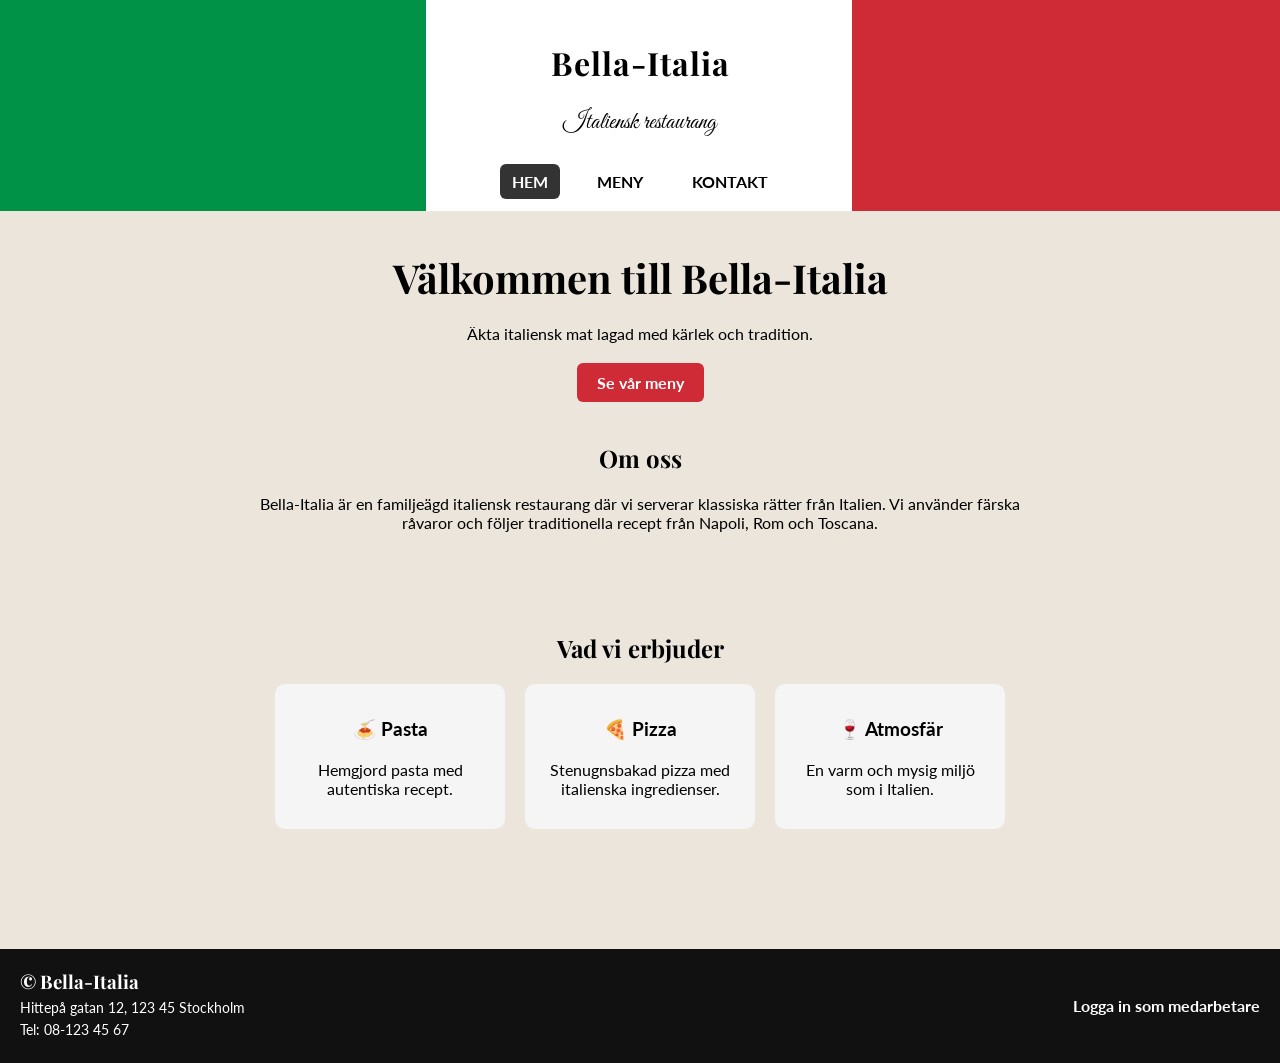
<file: index.html>
<!DOCTYPE html>
<html lang="sv">

<head>
    <meta charset="UTF-8">
    <meta name="viewport" content="width=device-width, initial-scale=1.0">
    <title>Bella-Italia | Italiensk restaurang</title>
    <link rel="icon" type="image/x-icon" href="images/favicon.ico">
    <link href="https://fonts.googleapis.com/css2?family=Playfair+Display:wght@400;600;700&family=Great+Vibes&family=Lato:wght@400;700&display=swap" rel="stylesheet">
    <link rel="stylesheet" href="css/style.css">
</head>
<body>
<header>
    <div class="header-content">
    <h1>Bella-Italia</h1>
    <p>Italiensk restaurang</p>
    </div>

    <nav>
        <ul>
            <li><a class="active" href="index.html">Hem</a></li>
            <li><a href="menu.html">Meny</a></li>
            <li><a href="contact.html">Kontakt</a></li>
        </ul>
    </nav>
</header>

<main>
     <section class="hero">
        <h2>Välkommen till Bella-Italia</h2>
        <p>Äkta italiensk mat lagad med kärlek och tradition.</p>
        <a href="menu.html" class="btn">Se vår meny</a>
    </section>

    <section class="about">
        <h2>Om oss</h2>
        <p>
            Bella-Italia är en familjeägd italiensk restaurang där vi serverar klassiska rätter
            från Italien. Vi använder färska råvaror och följer traditionella recept från Napoli,
            Rom och Toscana.
        </p>
    </section>

    <section class="highlights">
        <h2>Vad vi erbjuder</h2>

        <div class="cards">
            <div class="card">
                <h3>🍝 Pasta</h3>
                <p>Hemgjord pasta med autentiska recept.</p>
            </div>

            <div class="card">
                <h3>🍕 Pizza</h3>
                <p>Stenugnsbakad pizza med italienska ingredienser.</p>
            </div>

            <div class="card">
                <h3>🍷 Atmosfär</h3>
                <p>En varm och mysig miljö som i Italien.</p>
            </div>
        </div>

    </section>

</main>
<footer>
    <div class="footer-left">
        <h3>&copy; Bella-Italia</h3>
        <p>Hittepå gatan 12, 123 45 Stockholm</p>
        <p>Tel: 08-123 45 67</p>
    </div>

    <div class="footer-right">
        <a href="login.html">Logga in som medarbetare</a>
    </div>
</footer>
</body>

</html>
</file>
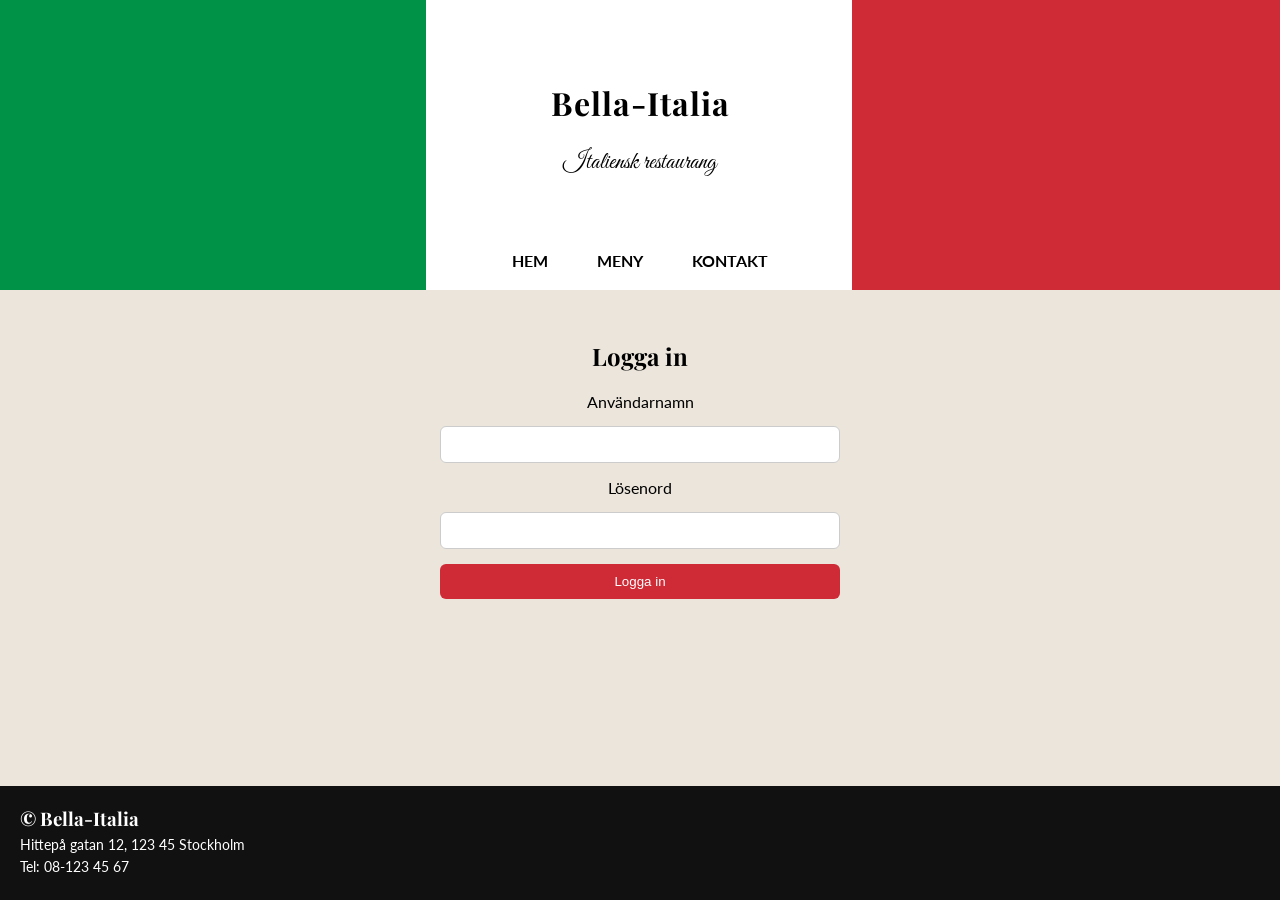
<file: admin.html>
<!DOCTYPE html>
<html lang="sv">

<head>
    <meta charset="UTF-8">
    <meta name="viewport" content="width=device-width, initial-scale=1.0">
    <title>Bella-Italia | Italiensk restaurang</title>
    <link rel="icon" type="image/x-icon" href="images/favicon.ico">
    <link
        href="https://fonts.googleapis.com/css2?family=Playfair+Display:wght@400;600;700&family=Great+Vibes&family=Lato:wght@400;700&display=swap"
        rel="stylesheet">
    <link rel="stylesheet" href="css/style.css">
</head>

<body>
    <header>
        <div class="header-content">
            <h1>Bella-Italia</h1>
            <p>Italiensk restaurang</p>
        </div>
    </header>
    <main class="admin-page">

        <section class="admin-header">
            <h2>Administrera meny</h2>

            <button id="logout-btn">
                Logga ut
            </button>
        </section>
        <section id="form-section">
            <h3 id="form-title">Ny maträtt</h3>

            <form id="menu-form">

                <label for="title">Titel</label>
                <input type="text" id="title" required>

                <label for="description">Beskrivning</label>
                <textarea id="description" required></textarea>

                <label for="price">Pris</label>
                <input type="number" id="price" required>

                <label for="category">Kategori</label>

                <select id="category" required>
                    <option value="">Välj kategori</option>
                    <option value="Pizza">Pizza</option>
                    <option value="Pasta">Pasta</option>
                    <option value="Efterrätt">Efterrätt</option>
                    <option value="Dryck">Dryck</option>
                </select>

                <button type="submit">
                    Spara maträtt
                </button>
            </form>
        </section>

        <section>
            <h3>Alla maträtter</h3>
            <div id="menu-container">

            </div>
        </section>


    </main>
    <footer>
        <div class="footer-left">
            <h3>&copy; Bella-Italia</h3>
            <p>Hittepå gatan 12, 123 45 Stockholm</p>
            <p>Tel: 08-123 45 67</p>
        </div>
    </footer>
    <script src="js/admin.js"></script>
</body>

</html>
</file>
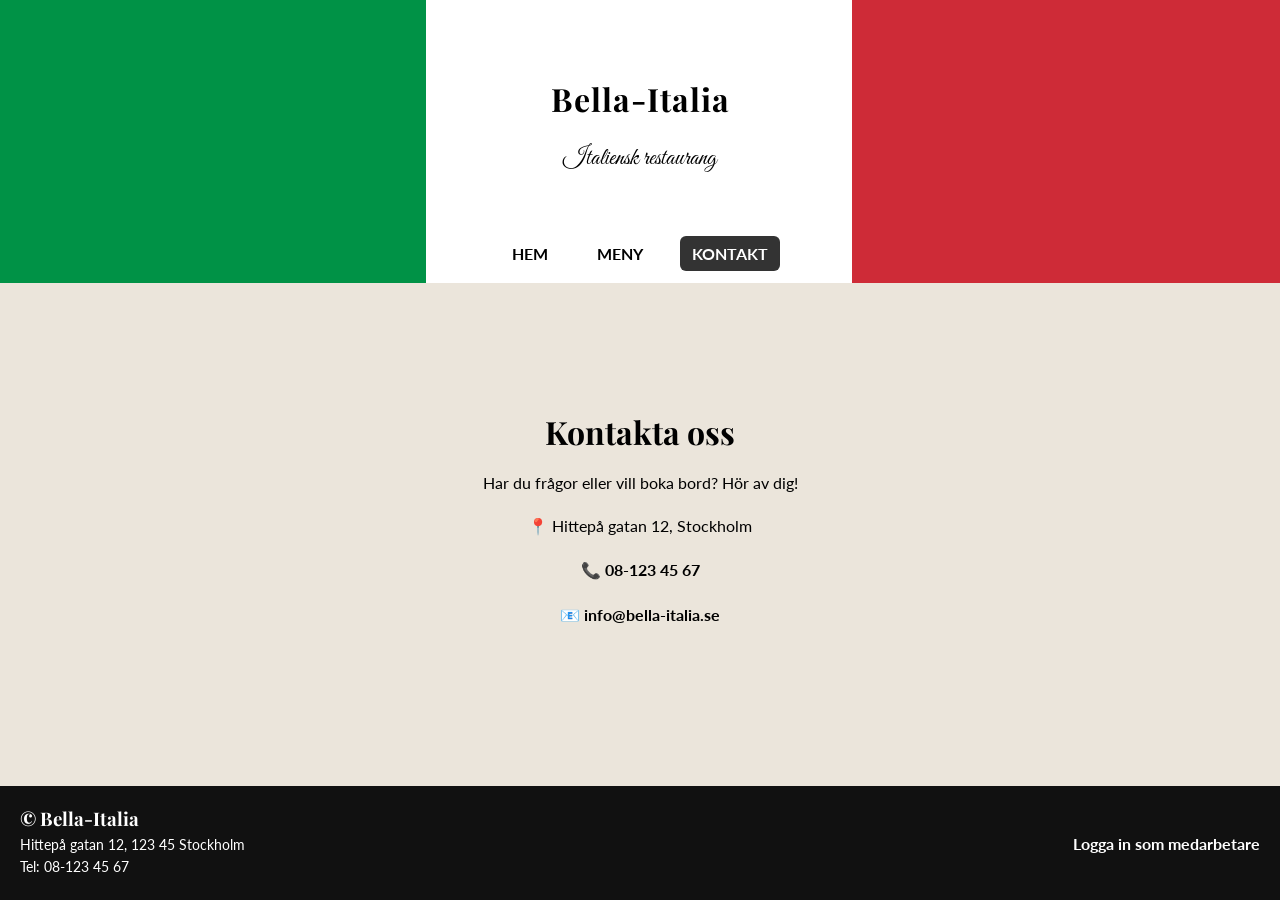
<file: contact.html>
<!DOCTYPE html>
<html lang="sv">

<head>
    <meta charset="UTF-8">
    <meta name="viewport" content="width=device-width, initial-scale=1.0">
    <title>Bella-Italia | Italiensk restaurang</title>
    <link rel="icon" type="image/x-icon" href="images/favicon.ico">
    <link href="https://fonts.googleapis.com/css2?family=Playfair+Display:wght@400;600;700&family=Great+Vibes&family=Lato:wght@400;700&display=swap" rel="stylesheet">
    <link rel="stylesheet" href="css/style.css">
</head>
<body>
<header>
    <div class="header-content">
    <h1>Bella-Italia</h1>
    <p>Italiensk restaurang</p>
    </div>

    <nav>
        <ul>
            <li><a href="index.html">Hem</a></li>
            <li><a href="menu.html">Meny</a></li>
            <li><a class= "active" href="contact.html">Kontakt</a></li>
        </ul>
    </nav>
</header>
<main>
     <section class="contact">
        <h2>Kontakta oss</h2>
        <p>Har du frågor eller vill boka bord? Hör av dig!</p>

        <div class="contact-info">
            <p>&#128205; Hittepå gatan 12, Stockholm</p>
            <p>&#128222; <a href="tel:081234567">08-123 45 67</a></p>
            <p>&#128231; <a href="mailto:info@bella-italia.se">info@bella-italia.se</a></p>
        </div>

    </section>

</main>
<footer>
    <div class="footer-left">
        <h3>&copy; Bella-Italia</h3>
        <p>Hittepå gatan 12, 123 45 Stockholm</p>
        <p>Tel: 08-123 45 67</p>
    </div>

    <div class="footer-right">
        <a href="admin.html">Logga in som medarbetare</a>
    </div>
</footer>

</body>

</html>
</file>
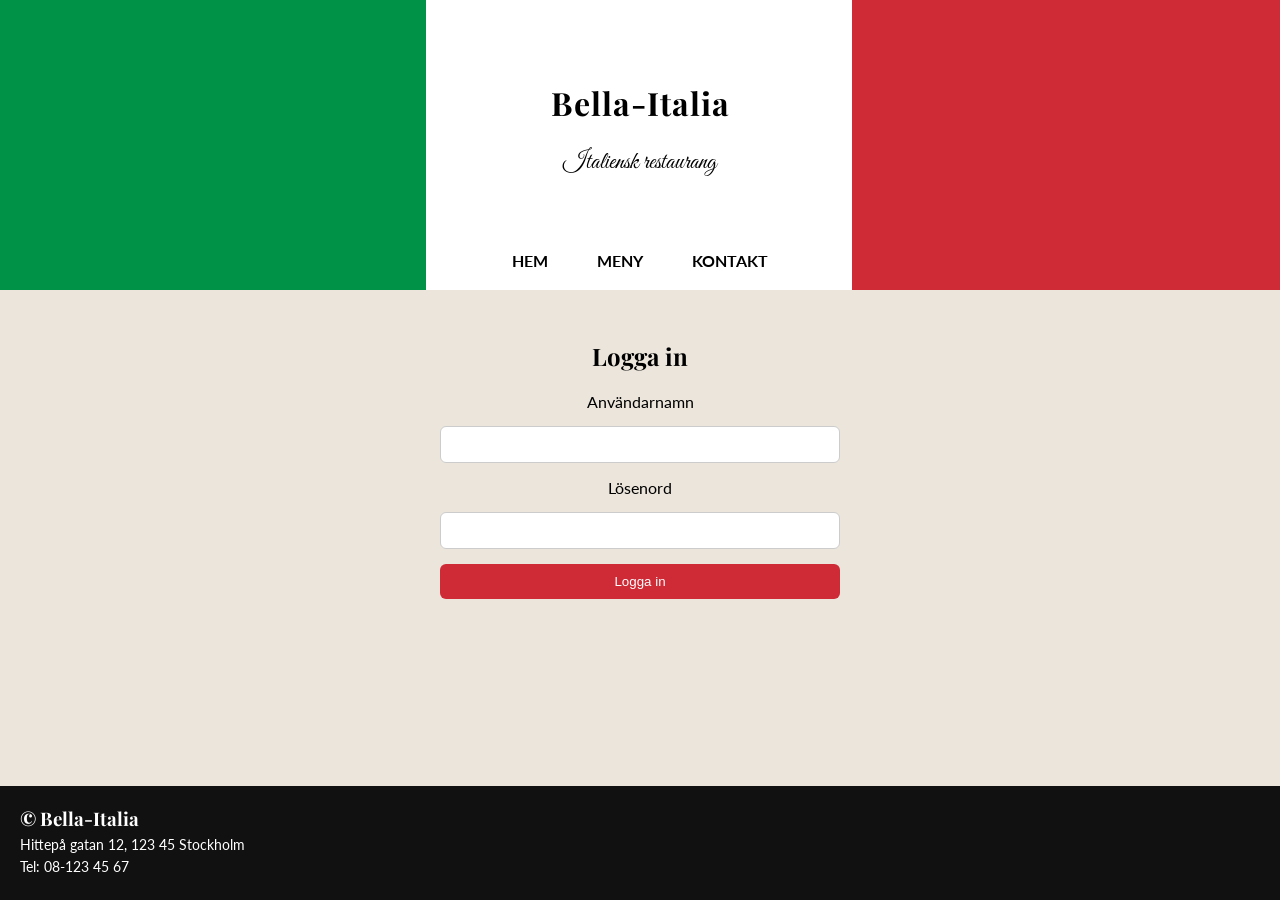
<file: login.html>
<!DOCTYPE html>
<html lang="sv">

<head>
    <meta charset="UTF-8">
    <meta name="viewport" content="width=device-width, initial-scale=1.0">
    <title>Bella-Italia | Italiensk restaurang</title>
    <link rel="icon" type="image/x-icon" href="images/favicon.ico">
    <link
        href="https://fonts.googleapis.com/css2?family=Playfair+Display:wght@400;600;700&family=Great+Vibes&family=Lato:wght@400;700&display=swap"
        rel="stylesheet">
    <link rel="stylesheet" href="css/style.css">
</head>

<body>
    <header>
        <div class="header-content">
            <h1>Bella-Italia</h1>
            <p>Italiensk restaurang</p>
        </div>

        <nav>
            <ul>
                <li><a href="index.html">Hem</a></li>
                <li><a href="menu.html">Meny</a></li>
                <li><a href="contact.html">Kontakt</a></li>
            </ul>
        </nav>
    </header>
    <main>
        <section class="login-page">
            <h2>Logga in</h2>

            <form id="login-form">

                <label for="username">Användarnamn</label>
                <input type="text" id="username" required>

                <label for="password">Lösenord</label>
                <input type="password" id="password" required>

                <button type="submit">Logga in</button>
            </form>

            <p id="message"></p>

        </section>


    </main>
    <footer>
        <div class="footer-left">
            <h3>&copy; Bella-Italia</h3>
            <p>Hittepå gatan 12, 123 45 Stockholm</p>
            <p>Tel: 08-123 45 67</p>
        </div>

    </footer>

    <script src="js/login.js"></script>

</body>

</html>
</file>
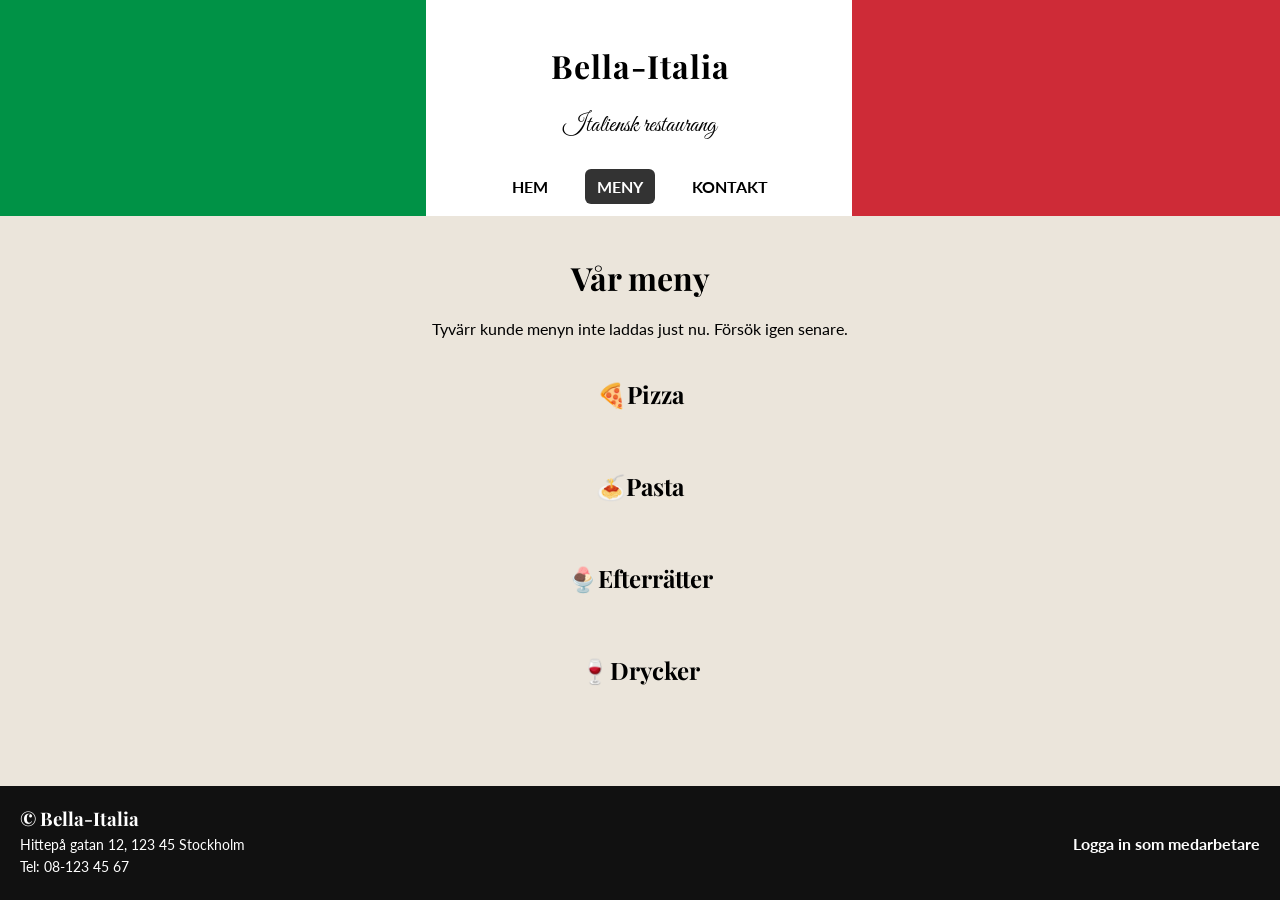
<file: menu.html>
<!DOCTYPE html>
<html lang="sv">

<head>
    <meta charset="UTF-8">
    <meta name="viewport" content="width=device-width, initial-scale=1.0">
    <title>Bella-Italia | Italiensk restaurang</title>
    <link rel="icon" type="image/x-icon" href="images/favicon.ico">
    <link
        href="https://fonts.googleapis.com/css2?family=Playfair+Display:wght@400;600;700&family=Great+Vibes&family=Lato:wght@400;700&display=swap"
        rel="stylesheet">
    <link rel="stylesheet" href="css/style.css">
</head>

<body>
    <header>
        <div class="header-content">
            <h1>Bella-Italia</h1>
            <p>Italiensk restaurang</p>
        </div>

        <nav>
            <ul>
                <li><a href="index.html">Hem</a></li>
                <li><a class="active" href="menu.html">Meny</a></li>
                <li><a href="contact.html">Kontakt</a></li>
            </ul>
        </nav>
    </header>
    <main>
        <section class="menu-section">
            <h2>Vår meny</h2>

            <p id="error-message"></p>
        </section>

        <section>
            <h2>&#127829;Pizza</h2>
            <div id="starters"></div>
        </section>

        <section>
            <h2>&#127837;Pasta</h2>
            <div id="mains"></div>
        </section>

        <section>
            <h2>&#127848;Efterrätter</h2>
            <div id="desserts"></div>
        </section>

        <section>
            <h2> &#127863;Drycker</h2>
            <div id="drinks"></div>
        </section>


    </main>
    <footer>
        <div class="footer-left">
            <h3>&copy; Bella-Italia</h3>
            <p>Hittepå gatan 12, 123 45 Stockholm</p>
            <p>Tel: 08-123 45 67</p>
        </div>

        <div class="footer-right">
            <a href="admin.html">Logga in som medarbetare</a>
        </div>
    </footer>
<script src="js/menu.js"></script>
</body>

</html>
</file>
<file: css/style.css>
html, body {
    height:100%;
    margin:0;
}
body {
    display: flex;
    flex-direction: column;
    min-height: 100vh;
    font-family: "Lato", sans-serif;
    margin: 0;
    padding: 0;
    background-color:#ebe5db;
}

main {
    flex:1;
}

header {
    height: 250px;

    background: linear-gradient(
        to right,
        #009246 33.3%,
        #ffffff 33.3%,
        #ffffff 66.6%,
        #ce2b37 66.6%
    );

    display: flex;
    flex-direction: column;
    justify-content: space-between; 
    align-items: center;

    padding: 20px;
    text-align: center;
}

.header-content {
    margin-top: auto;
    margin-bottom: auto;
}
h1 {
    font-family: "Playfair Display", serif;
    font-weight: 700;
    font-size: 2em;
    letter-spacing: 1px;
    text-shadow: 0 2px 4px rgba(255,255,255,0.6);
}
header p {
    font-family: "Great Vibes", cursive;
    font-size: 1.5em;
    text-shadow: 0 2px 4px rgba(255,255,255,0.6);
}
nav {
    margin-top: 10px;
}
nav ul {
    list-style: none;
    display: flex;
    justify-content: center;
    gap: 25px;
    padding: 0;
    margin: 0;
}

nav a {
    font-family: "Lato", sans-serif;
    font-weight: 700;
    text-decoration: none;
    color: black;
    font-weight: bold;
    padding: 8px 12px;
    border-radius: 6px;
    transition: 0.2s;
    text-transform: uppercase;
}

nav a:hover {
    background: rgba(3, 145, 50, 0.5);
}

nav a.active {
    background: rgba(0, 0, 0, 0.8);
    color: white;
    border-radius: 6px;
}


.hero {
    text-align: center;
    padding: 0px 20px;
}

.hero h2 {
    font-family: "Playfair Display", serif;
    font-size: 2.5rem;
}

.hero p {
    font-family: "Lato", sans-serif;
    margin: 10px 0 20px;
}

.btn {
    display: inline-block;
    padding: 10px 20px;
    background: #ce2b37;
    color: white;
    text-decoration: none;
    border-radius: 6px;
    font-weight: bold;
}

.about {
    padding: 0px 20px;
    max-width: 800px;
    margin: auto;
    text-align: center;
}

.highlights {
    padding: 40px 20px;
    text-align: center;
}

.cards {
    display: flex;
    gap: 20px;
    justify-content: center;
    flex-wrap: wrap;
}

.card {
    width: 200px;
    padding: 15px;
    border-radius: 10px;
    background: #f5f5f5;
}
footer {
    display: flex;
    justify-content: space-between;
    align-items: center;

    padding: 20px;
    background: #111;
    color: white;
    margin-top: 40px;
}
.footer-left h3 {
    margin: 0;
    font-family: "Playfair Display", serif;
}

.footer-left p {
    margin: 5px 0;
    font-family: "Lato", sans-serif;
    font-size: 0.9rem;
}
.footer-right a {
    color: white;
    text-decoration: none;
    font-weight: bold;
    font-family: "Lato", sans-serif;
}

.footer-right a:hover {
    text-decoration: underline;
}

.contact {
    text-align: center;
    padding: 60px 20px;
}

.contact h2 {
    font-family: "Playfair Display", serif;
    font-size: 2rem;
}

.contact-info {
    margin-top: 20px;
    font-family: "Lato", sans-serif;
    line-height: 1.8;
}

.contact-info a {
    color: inherit;
    text-decoration: none;
    font-weight: bold;
}

.contact-info a:hover {
    text-decoration: underline;
}

.menu-section {
    text-align: center;
    margin: 40px 0;
    max-width: 100%;
}

.menu-section h2 {
    font-family: "Playfair Display", serif;
    font-size: 2rem;
    text-align: center;
}

main section {
    max-width: 1000px;
    margin: 40px auto;
    padding: 0 20px;
}

main section h2 {
    text-align: center;
    font-family: "Playfair Display", serif;
    margin-bottom: 20px;
}

#starters,
#mains,
#desserts,
#drinks {
    display: flex;
    flex-wrap: wrap;
    justify-content: center;
    gap: 20px;
}

.menu-card {
    background-color: white;
    width: 250px;
    padding: 20px;
    border-radius: 12px;
    box-shadow: 0 3px 8px rgba(0,0,0,0.15);

    transition: transform 0.2s ease;
}

.menu-card:hover {
    transform: translateY(-5px);
}

.menu-card h3 {
    font-family: "Playfair Display", serif;
    margin-top: 0;
}

.menu-card p {
    font-family: "Lato", sans-serif;
}

.menu-card strong {
    color: #ce2b37;
    font-size: 1.1rem;
}

.login-page {
    max-width: 400px;
    margin: 50px auto;
    text-align: center;
}

.login-page form {
    display: flex;
    flex-direction: column;
    gap: 15px;
}

.login-page input {
    padding: 10px;
    border-radius: 6px;
    border: 1px solid #ccc;
}

.login-page button {
    padding: 10px;
    background: #ce2b37;
    color: white;
    border: none;
    border-radius: 6px;
    cursor: pointer;
}

.admin-page {
    max-width: 1200px;
    margin: 40px auto;
    padding: 0 20px;
}

.admin-header {
    position: relative;
    margin-bottom: 30px;
}

.admin-header h2 {
    text-align: center;
    margin: 0;
}

#logout-btn {
    background-color: #ce2b37;
    color: white;
    padding: 10px 18px;
    border: none;
    border-radius: 6px;
    position: absolute;
    right: 0;
    top: 50%;
    transform: translateY(-50%);
}

#logout-btn:hover {
    opacity: 0.9;
}

#form-section {
    background: white;
    padding: 25px;
    border-radius: 12px;
    box-shadow: 0 3px 8px rgba(0,0,0,0.15);
    margin-bottom: 40px;
}

#form-title {
    margin-top: 0;
    font-family: "Playfair Display", serif;
}

#menu-form {
    display: flex;
    flex-direction: column;
    gap: 12px;
}

#menu-form label {
    font-weight: bold;
}

#menu-form input,
#menu-form textarea,
#menu-form select {
    padding: 12px;
    border: 1px solid #ccc;
    border-radius: 6px;
    font-family: "Lato", sans-serif;
    font-size: 1rem;
}

#menu-form textarea {
    min-height: 120px;
    resize: vertical;
}

#menu-form button {
    width: fit-content;
    padding: 12px 20px;
    border: none;
    border-radius: 6px;
    cursor: pointer;
    font-weight: bold;
    background: #005c2e;
    color: white;
}

#menu-form button:hover {
    opacity: 0.9;
}

#menu-container {
    display: flex;
    flex-direction: column;
    gap: 20px;
}

.menu-card {
    background: white;
    border-radius: 12px;
    padding: 20px;
    width: 100%;
    box-sizing: border-box;
    display: flex;
    justify-content: space-between;
    align-items: center;

    box-shadow: 0 3px 8px rgba(0,0,0,0.15);
}

.menu-info {
    flex: 1;
    padding-right: 20px;
}

.menu-info h3 {
    margin-top: 0;
    margin-bottom: 10px;
    font-family: "Playfair Display", serif;
}

.menu-info p {
    margin: 5px 0;
}

.price {
    color: #ce2b37;
    font-size: 1.2rem;
    font-weight: bold;
}

.menu-actions {
    display: flex;
    gap: 10px;
    flex-shrink: 0;
}

.edit-btn,
.delete-btn {
    border: none;
    border-radius: 6px;
    padding: 10px 16px;
    cursor: pointer;
    font-weight: bold;
    color: white;
}

.edit-btn {
    background: #005c2e;
}

.delete-btn {
    background: #ce2b37;
}

.edit-btn:hover,
.delete-btn:hover {
    opacity: 0.9;
}

@media (max-width: 768px) {

    .menu-card {
        flex-direction: column;
        align-items: flex-start;
    }

    .menu-actions {
        margin-top: 15px;
        width: 100%;
    }

    .edit-btn,
    .delete-btn {
        flex: 1;
    }

    .admin-header {
        flex-direction: column;
        gap: 15px;
    }
}
</file>
